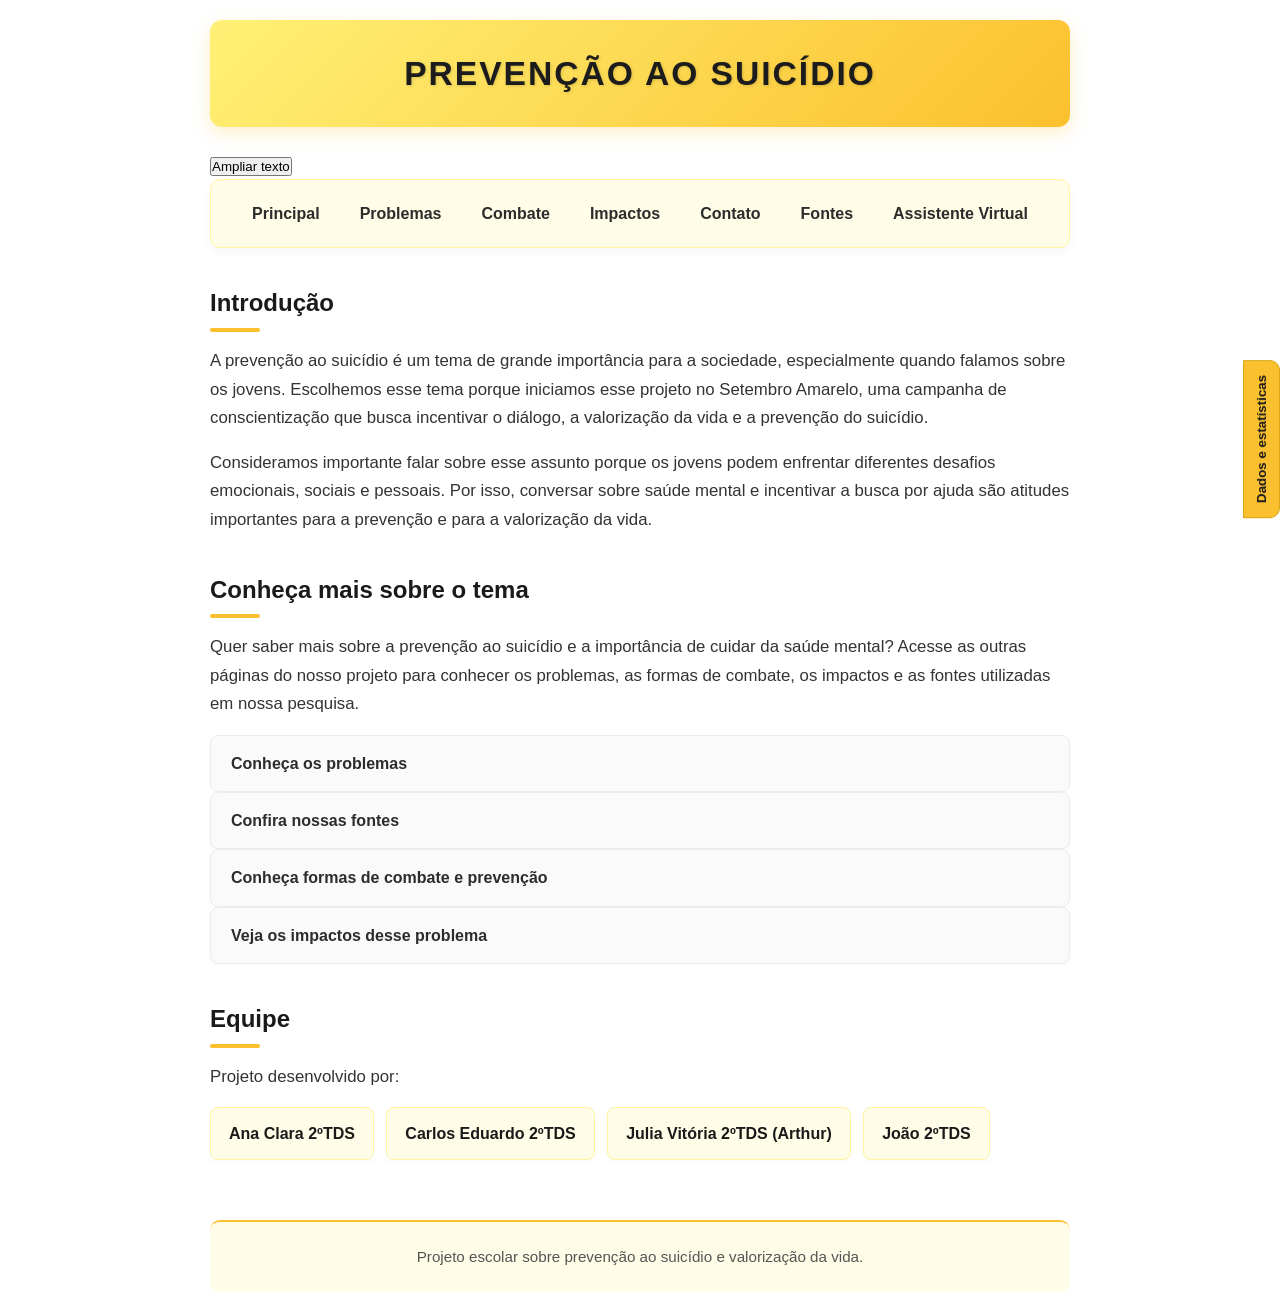
<file: index.html>
<!DOCTYPE html>
<html lang="pt-br">

<head>
    <meta charset="UTF-8">
    <meta name="viewport" content="width=device-width, initial-scale=1.0">
    <title>PREVENÇÃO AO SUICÍDIO</title>
    <link rel="stylesheet" href="style.css">
    <script src="interacoes.js" defer> </script>
    <script src="assistente.js" defer></script>
    <link rel="styleheet" href="assistente.css">
    

</head>

<body>

    <!-- 1 - NOME DO NOSSO PROJETO -->
    <h1>PREVENÇÃO AO SUICÍDIO</h1>


    <button type="button" id="botao-fonte"
            aria-pressed="false">
            Ampliar texto
        </button>

        
    <!-- MENU DE NAVEGAÇÃO -->
    <nav>
        <ul>
    <a href="index.html">Principal</a>
    <a href="problema.html">Problemas</a>
    <a href="combate.html">Combate</a>
    <a href="impactos.html">Impactos</a>
    <a href="contato.html">Contato</a>
    <a href="fontes.html">Fontes</a>
    <a href="assistente.html"> Assistente Virtual </a>
        </ul>
    </nav>

 
    <h2>Introdução</h2>
    <p>
        A prevenção ao suicídio é um tema de grande importância para a sociedade,
        especialmente quando falamos sobre os jovens. Escolhemos esse tema porque
        iniciamos esse projeto no Setembro Amarelo, uma campanha de conscientização
        que busca incentivar o diálogo, a valorização da vida e a prevenção do suicídio.
    </p>

    <p>
        Consideramos importante falar sobre esse assunto porque os jovens podem
        enfrentar diferentes desafios emocionais, sociais e pessoais. Por isso,
        conversar sobre saúde mental e incentivar a busca por ajuda são atitudes
        importantes para a prevenção e para a valorização da vida.
    </p>


    <!-- 3- CHAMADA PARA CONHECER AS OUTRAS PÁGINAS -->
   
    <h2>Conheça mais sobre o tema</h2>

    <p>
        Quer saber mais sobre a prevenção ao suicídio e a importância
        de cuidar da saúde mental? Acesse as outras páginas do nosso
        projeto para conhecer os problemas, as formas de combate,
        os impactos e as fontes utilizadas em nossa pesquisa.
    </p>

    <ul>
        <li>
            <a href="problema.html">Conheça os problemas</a>
        </li>
        <li>
            <a href="fontes.html">Confira nossas fontes</a>
        </li>
        <li>
            <a href="combate.html">Conheça formas de combate e prevenção</a>
        </li>
        <li>
            <a href="impactos.html">Veja os impactos desse problema</a>
        </li>
    </ul>


   <!-- 4 - IDENTIFICAÇÃO DA EQUIPE -->

    <h2>Equipe</h2>
    <p>Projeto desenvolvido por:</p>
    <ul>
        <li>Ana Clara 2ºTDS </li>
        <li>Carlos Eduardo 2ºTDS</li>
        <li>Julia Vitória 2ºTDS (Arthur)</li>
        <li>João 2ºTDS</li>
    </ul>

    <button type="button" id="abrir-dados"
        aria-expanded="false"
        aria-controls="painel-dados">
    Dados e estatísticas
</button>

<div id="local-dados"></div>


    <!-- RODAPÉ -->
    <footer>
        <p>
            Projeto escolar sobre prevenção ao suicídio e valorização da vida.
        </p>
    </footer>


</body>
</html>
</file>
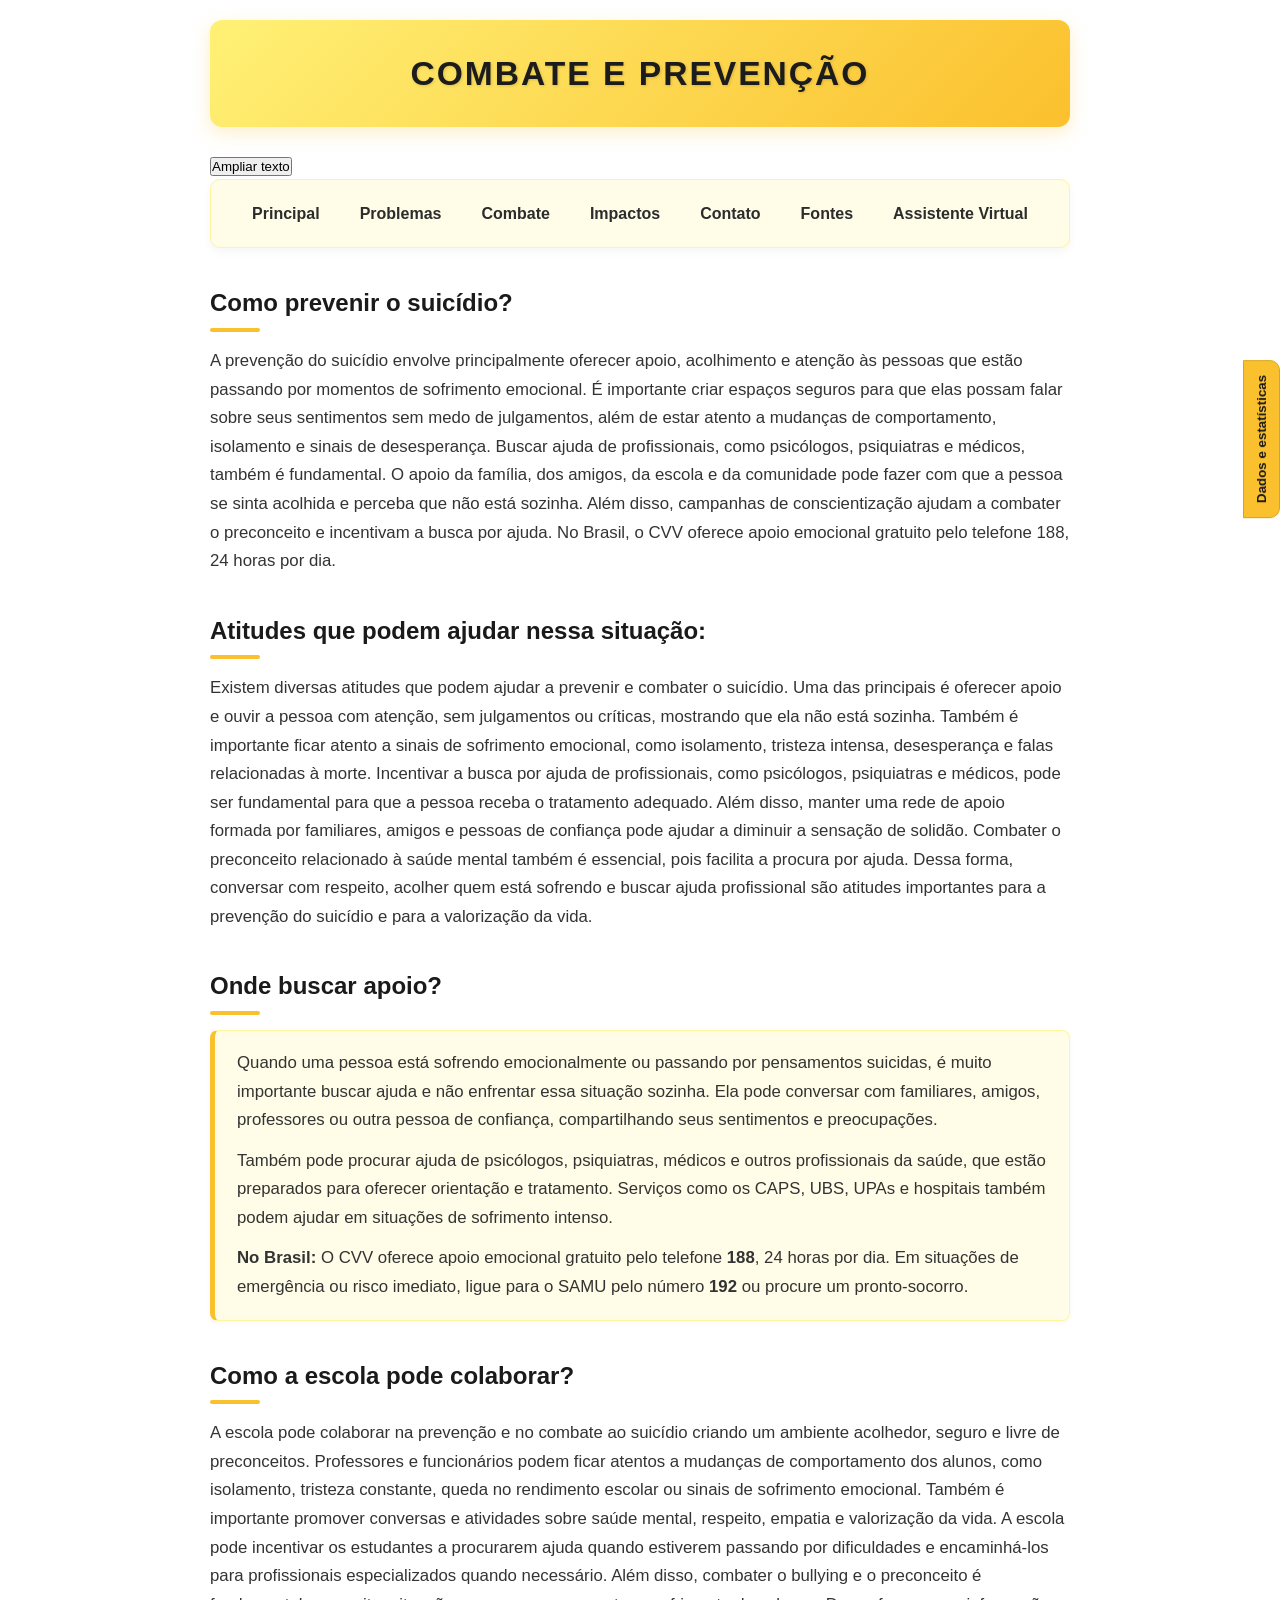
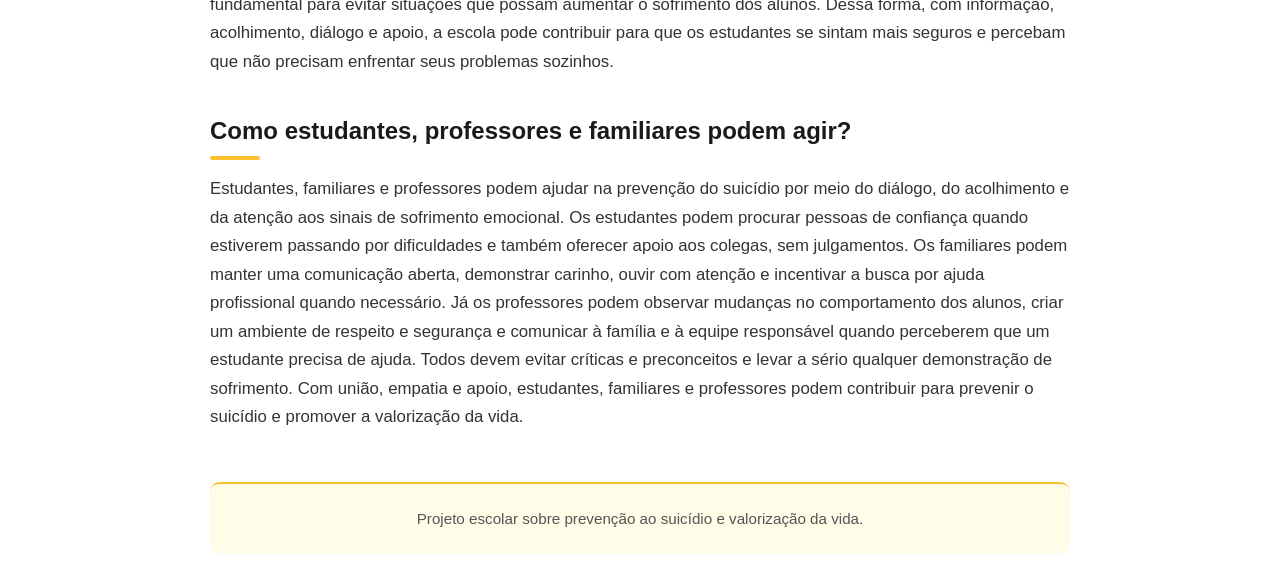
<file: combate.html>
<!DOCTYPE html>
<html lang="pt-br">

<head>
    <meta charset="UTF-8">
    <meta name="viewport" content="width=device-width, initial-scale=1.0">
    <title>Combate e Prevenção - Prevenção ao Suicídio</title>
    <link rel="stylesheet" href="style.css">
    <script src="interacoes.js" defer> </script>
</head>

<body>

    <!-- TÍTULO PRINCIPAL -->
    <h1>COMBATE E PREVENÇÃO</h1>

    <button type="button" id="botao-fonte"
            aria-pressed="false">
            Ampliar texto
        </button>
        
    <!-- MENU DE NAVEGAÇÃO -->
    <nav>
        <ul>
            <a href="index.html">Principal</a>
    <a href="problema.html">Problemas</a>
    <a href="combate.html">Combate</a>
    <a href="impactos.html">Impactos</a>
    <a href="contato.html">Contato</a>
    <a href="fontes.html">Fontes</a>
    <a href="assistente.html"> Assistente Virtual </a>
        </ul>
    </nav>

    <!-- 1. FORMAS DE PREVENÇÃO -->
    <h2>Como prevenir o suicídio?</h2>
    <p>
        A prevenção do suicídio envolve principalmente oferecer apoio, acolhimento e
        atenção às pessoas que estão passando por momentos de sofrimento emocional. 
        É importante criar espaços seguros para que elas possam falar sobre seus sentimentos sem medo de julgamentos, 
        além de estar atento a mudanças de comportamento, isolamento e sinais de desesperança.
        Buscar ajuda de profissionais, como psicólogos, psiquiatras e médicos, também é fundamental. 
        O apoio da família, dos amigos, da escola e da comunidade pode fazer com que a pessoa se sinta acolhida e perceba que não está
        sozinha. Além disso, campanhas de conscientização ajudam a combater o preconceito e incentivam a busca por ajuda. No Brasil, 
        o CVV oferece apoio emocional gratuito pelo telefone 188, 24 horas por dia.
    </p>

    <!-- 2. ATITUDES QUE PODEM AJUDAR -->
    <h2>Atitudes que podem ajudar nessa situação:</h2>
    <p>
        Existem diversas atitudes que podem ajudar a prevenir e combater o suicídio. 
        Uma das principais é oferecer apoio e ouvir a pessoa com atenção, sem julgamentos ou críticas, mostrando que ela não está sozinha. 
        Também é importante ficar atento a sinais de sofrimento emocional, como isolamento, tristeza intensa, desesperança e falas relacionadas 
        à morte. Incentivar a busca por ajuda de profissionais, como psicólogos, psiquiatras e médicos, pode ser fundamental para que a pessoa 
        receba o tratamento adequado. Além disso, manter uma rede de apoio formada por familiares, amigos e pessoas de confiança pode ajudar a 
        diminuir a sensação de solidão. Combater o preconceito relacionado à saúde mental também é essencial, pois facilita a procura por ajuda. 
        Dessa forma, conversar com respeito, acolher quem está sofrendo e buscar ajuda profissional são atitudes importantes para a 
        prevenção do suicídio e para a valorização da vida.
    </p>

    <!-- 4. ONDE BUSCAR APOIO? -->
    <h2>Onde buscar apoio?</h2>
    <div class="destaque-box">
        <p>
            Quando uma pessoa está sofrendo emocionalmente ou passando por pensamentos suicidas, é muito importante buscar ajuda e não enfrentar 
            essa situação sozinha. Ela pode conversar com familiares, amigos, professores ou outra pessoa de confiança, 
            compartilhando seus sentimentos e preocupações.
        </p>
        <p>
            Também pode procurar ajuda de psicólogos, psiquiatras, médicos e outros profissionais da saúde, que estão preparados para oferecer orientação e tratamento. Serviços como os CAPS, UBS, UPAs e hospitais também podem ajudar em situações de sofrimento intenso.
        </p>
        <p>
            <strong>No Brasil:</strong> O CVV oferece apoio emocional gratuito pelo telefone <strong>188</strong>, 24 horas por dia. Em situações de emergência ou risco imediato, ligue para o SAMU pelo número <strong>192</strong> ou procure um pronto-socorro.
        </p>
    </div>

    <!-- 5. COMO A ESCOLA PODE COLABORAR? -->
    <h2>Como a escola pode colaborar?</h2>
    <p>
        A escola pode colaborar na prevenção e no combate ao suicídio criando um ambiente acolhedor, seguro e livre de preconceitos.
        Professores e funcionários podem ficar atentos a mudanças de comportamento dos alunos, como isolamento, tristeza constante, queda 
        no rendimento escolar ou sinais de sofrimento emocional. Também é importante promover conversas e atividades sobre saúde mental,
        respeito, empatia e valorização da vida. A escola pode incentivar os estudantes a procurarem ajuda quando estiverem passando 
        por dificuldades e encaminhá-los para profissionais especializados quando necessário. Além disso, combater o bullying e o 
        preconceito é fundamental para evitar situações que possam aumentar o sofrimento dos alunos. Dessa forma, com informação, 
        acolhimento, diálogo e apoio, a escola pode contribuir para que os estudantes se sintam mais seguros e percebam que não 
        precisam enfrentar seus problemas sozinhos.
    </p>

    <!-- 6. COMO ESTUDANTES, FAMÍLIAS ETC PODEM AGIR -->
    <h2>Como estudantes, professores e familiares podem agir?</h2>
    <p>
        Estudantes, familiares e professores podem ajudar na prevenção do suicídio por meio do diálogo,
        do acolhimento e da atenção aos sinais de sofrimento emocional. Os estudantes podem procurar pessoas de confiança quando estiverem
        passando por dificuldades e também oferecer apoio aos colegas, sem julgamentos. Os familiares podem manter uma comunicação aberta, 
        demonstrar carinho, ouvir com atenção e incentivar a busca por ajuda profissional quando necessário. Já os professores podem observar
        mudanças no comportamento dos alunos, criar um ambiente de respeito e segurança e comunicar à família e à equipe responsável quando 
        perceberem que um estudante precisa de ajuda. Todos devem evitar críticas e preconceitos e levar a sério qualquer 
        demonstração de sofrimento. Com união, empatia e apoio, estudantes, familiares e professores podem contribuir para prevenir o suicídio e promover a valorização da vida.
    </p>

    
    <button type="button" id="abrir-dados"
        aria-expanded="false"
        aria-controls="painel-dados">
    Dados e estatísticas
</button>

<div id="local-dados"></div>

    <!-- RODAPÉ -->
    <footer>
        <p>Projeto escolar sobre prevenção ao suicídio e valorização da vida.</p>
    </footer>

</body>
</html>
</file>
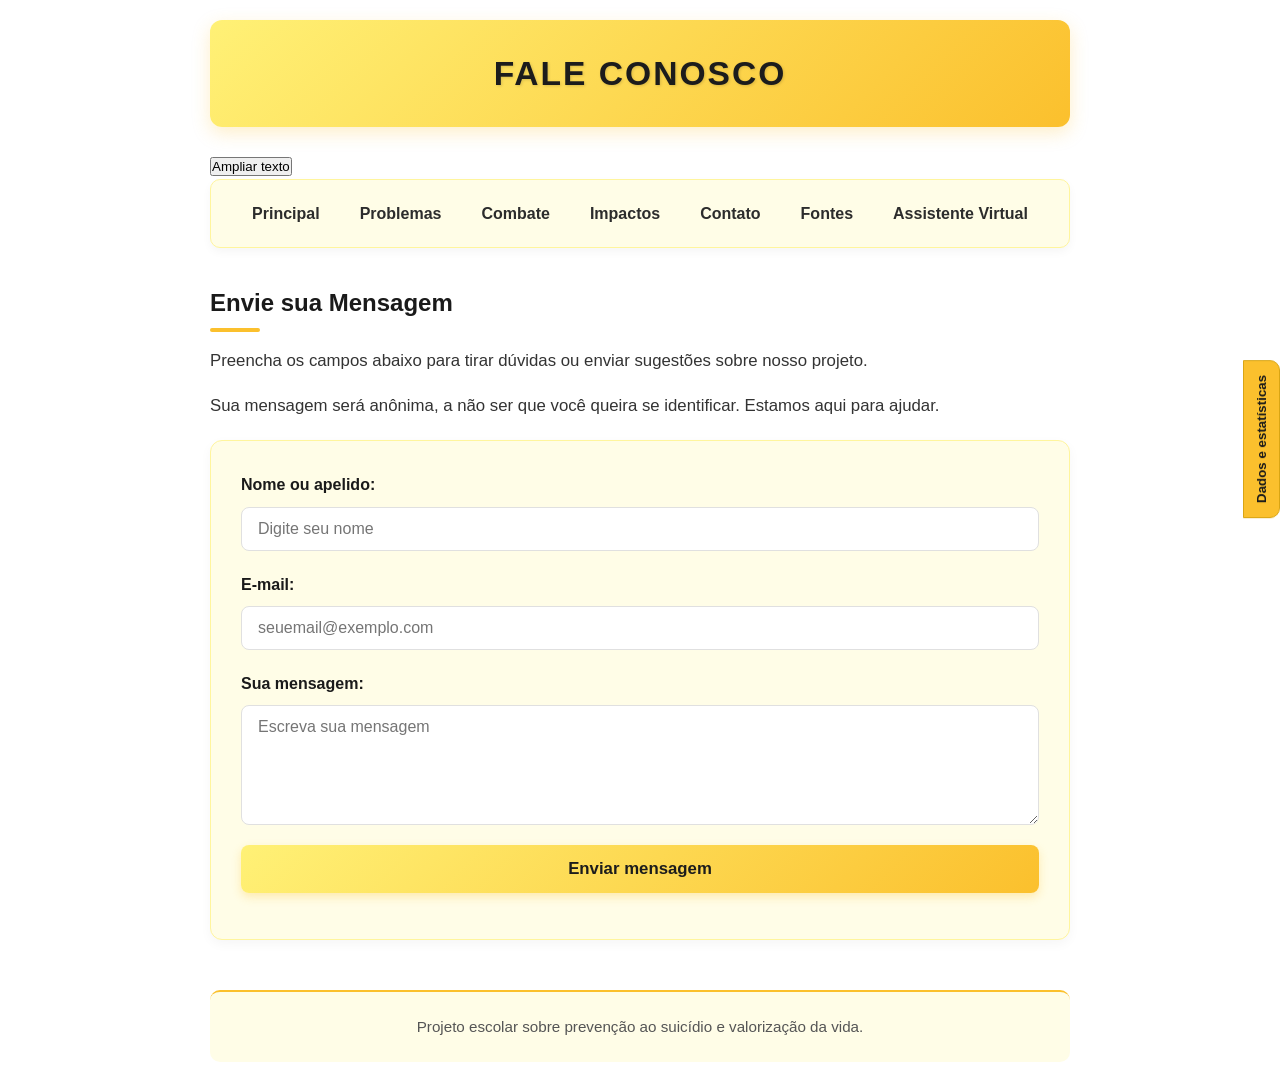
<file: contato.html>
<!DOCTYPE html>
<html lang="pt-br">

<head>
    <meta charset="UTF-8">
    <meta name="viewport" content="width=device-width, initial-scale=1.0">

    <title>Contato - Prevenção ao Suicídio</title>

    <link rel="stylesheet" href="style.css">
    <script src="interacoes.js" defer></script>
</head>

<body>

    <!-- CABEÇALHO -->
    <header>
        <h1>FALE CONOSCO</h1>

        <!-- BOTÃO DE ACESSIBILIDADE -->
        <button type="button" id="botao-fonte"
            aria-pressed="false">
            Ampliar texto
        </button>
    </header>

    <!-- MENU DE NAVEGAÇÃO -->
    <nav>
        <ul>
             <a href="index.html">Principal</a>
    <a href="problema.html">Problemas</a>
    <a href="combate.html">Combate</a>
    <a href="impactos.html">Impactos</a>
    <a href="contato.html">Contato</a>
    <a href="fontes.html">Fontes</a>
    <a href="assistente.html"> Assistente Virtual </a>
        </ul>
    </nav>

 
<!DOCTYPE html>
<html lang="pt-br">

<head>
    <meta charset="UTF-8">
    <meta name="viewport" content="width=device-width, initial-scale=1.0">

    <title>Contato - Prevenção ao Suicídio</title>

    <link rel="stylesheet" href="style.css">
    <script src="interacoes.js" defer></script>
</head>

<body>

    <!-- CONTEÚDO PRINCIPAL -->
    <main>

        <h2>Envie sua Mensagem</h2>

        <p>
            Preencha os campos abaixo para tirar dúvidas
            ou enviar sugestões sobre nosso projeto.
        </p>

        <p>
            Sua mensagem será anônima, a não ser que
            você queira se identificar. Estamos aqui para ajudar.
        </p>

        <!-- FORMULÁRIO DE CONTATO -->
        <form id="form-contato"
            class="formulario-contato"
            action="contato.php"
            method="POST">

            <div class="campo">
                <label for="nome">Nome ou apelido:</label>

                <input
                    type="text"
                    id="nome"
                    name="nome"
                    placeholder="Digite seu nome"
                    maxlength="80"
                    required>
            </div>

            <div class="campo">
                <label for="email">E-mail:</label>

                <input
                    type="email"
                    id="email"
                    name="email"
                    placeholder="seuemail@exemplo.com"
                    required>
            </div>

            <div class="campo">
                <label for="mensagem">Sua mensagem:</label>

                <textarea
                    id="mensagem"
                    name="mensagem"
                    rows="5"
                    maxlength="1000"
                    placeholder="Escreva sua mensagem"
                    required></textarea>
            </div>

            <!-- BOTÃO DE ENVIO -->
            <button type="submit" class="botao-enviar">
                Enviar mensagem
            </button>

            <!-- RESULTADO DO ENVIO -->
            <p
                id="resultado-contato"
                role="status"
                aria-live="polite">
            </p>

        </form>

    </main>

    <!-- BOTÃO DE DADOS E ESTATÍSTICAS -->
    <button type="button" id="abrir-dados"
        aria-expanded="false"
        aria-controls="painel-dados">

        Dados e estatísticas

    </button>

    <div id="local-dados"></div>

    <!-- RODAPÉ -->
    <footer>
        <p>
            Projeto escolar sobre prevenção ao suicídio
            e valorização da vida.
        </p>
    </footer>

</body>
</html>
</file>
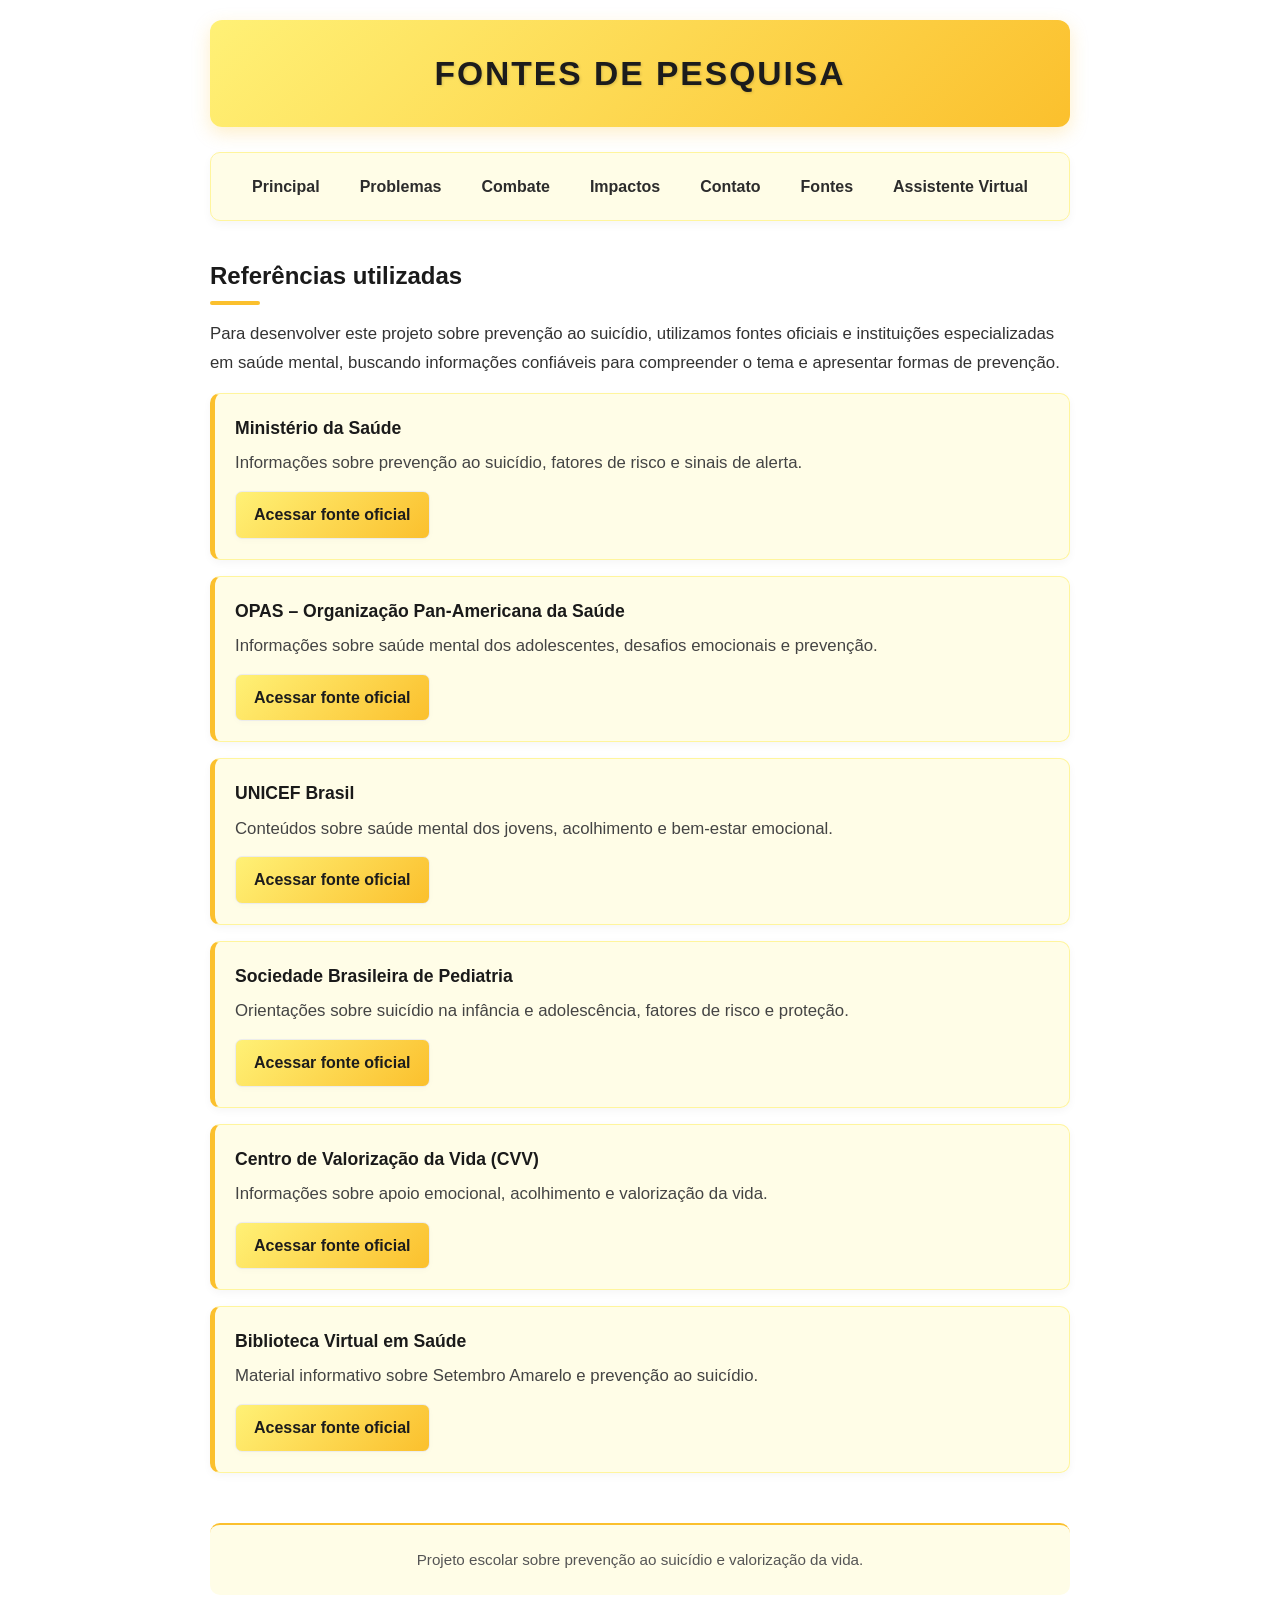
<file: fontes.html>
<!DOCTYPE html>
<html lang="pt-br">

<head>
    <meta charset="UTF-8">
    <meta name="viewport" content="width=device-width, initial-scale=1.0">
    <title>FONTES DE PESQUISA</title>
    <link rel="stylesheet" href="style.css">
</head>

<body>

    <h1>Fontes de pesquisa</h1>

    <!-- MENU DE NAVEGAÇÃO -->
    <nav>
        <ul>
            <a href="index.html">Principal</a>
    <a href="problema.html">Problemas</a>
    <a href="combate.html">Combate</a>
    <a href="impactos.html">Impactos</a>
    <a href="contato.html">Contato</a>
    <a href="fontes.html">Fontes</a>
    <a href="assistente.html"> Assistente Virtual </a>
        </ul>
    </nav>

    <h2>Referências utilizadas</h2>

    <p>
        Para desenvolver este projeto sobre prevenção ao suicídio,
        utilizamos fontes oficiais e instituições especializadas
        em saúde mental, buscando informações confiáveis para
        compreender o tema e apresentar formas de prevenção.
    </p>

    <ul class="cards-lista">

        <li>
            <strong>Ministério da Saúde</strong>
            <p>
                Informações sobre prevenção ao suicídio,
                fatores de risco e sinais de alerta.
            </p>
            <a href="https://www.gov.br/saude/pt-br/assuntos/saude-de-a-a-z/s/suicidio-prevencao"
               target="_blank" rel="noopener noreferrer">
                Acessar fonte oficial
            </a>
        </li>

        <li>
            <strong>OPAS – Organização Pan-Americana da Saúde</strong>
            <p>
                Informações sobre saúde mental dos adolescentes,
                desafios emocionais e prevenção.
            </p>
            <a href="https://www.paho.org/pt/topicos/saude-mental-dos-adolescentes"
               target="_blank" rel="noopener noreferrer">
                Acessar fonte oficial
            </a>
        </li>

        <li>
            <strong>UNICEF Brasil</strong>
            <p>
                Conteúdos sobre saúde mental dos jovens,
                acolhimento e bem-estar emocional.
            </p>
            <a href="https://www.unicef.org/brazil/saude-mental-de-adolescentes"
               target="_blank" rel="noopener noreferrer">
                Acessar fonte oficial
            </a>
        </li>

        <li>
            <strong>Sociedade Brasileira de Pediatria</strong>
            <p>
                Orientações sobre suicídio na infância e adolescência,
                fatores de risco e proteção.
            </p>
            <a href="https://www.sbp.com.br/pediatria-para-familias/medicina-do-adolescente/duvidas-sobre-suicidio-na-infancia-e-adolescencia/"
               target="_blank" rel="noopener noreferrer">
                Acessar fonte oficial
            </a>
        </li>

        <li>
            <strong>Centro de Valorização da Vida (CVV)</strong>
            <p>
                Informações sobre apoio emocional,
                acolhimento e valorização da vida.
            </p>
            <a href="https://www.cvv.org.br/"
               target="_blank" rel="noopener noreferrer">
                Acessar fonte oficial
            </a>
        </li>

        <li>
            <strong>Biblioteca Virtual em Saúde</strong>
            <p>
                Material informativo sobre Setembro Amarelo
                e prevenção ao suicídio.
            </p>
            <a href="https://bvsms.saude.gov.br/setembro-amarelo-e-dia-mundial-de-prevencao-ao-suicidio-10-9/"
               target="_blank" rel="noopener noreferrer">
                Acessar fonte oficial
            </a>
        </li>

    </ul>

    <!-- RODAPÉ -->
    <footer>
        <p>
            Projeto escolar sobre prevenção ao suicídio
            e valorização da vida.
        </p>
    </footer>

</body>
</html>
</file>
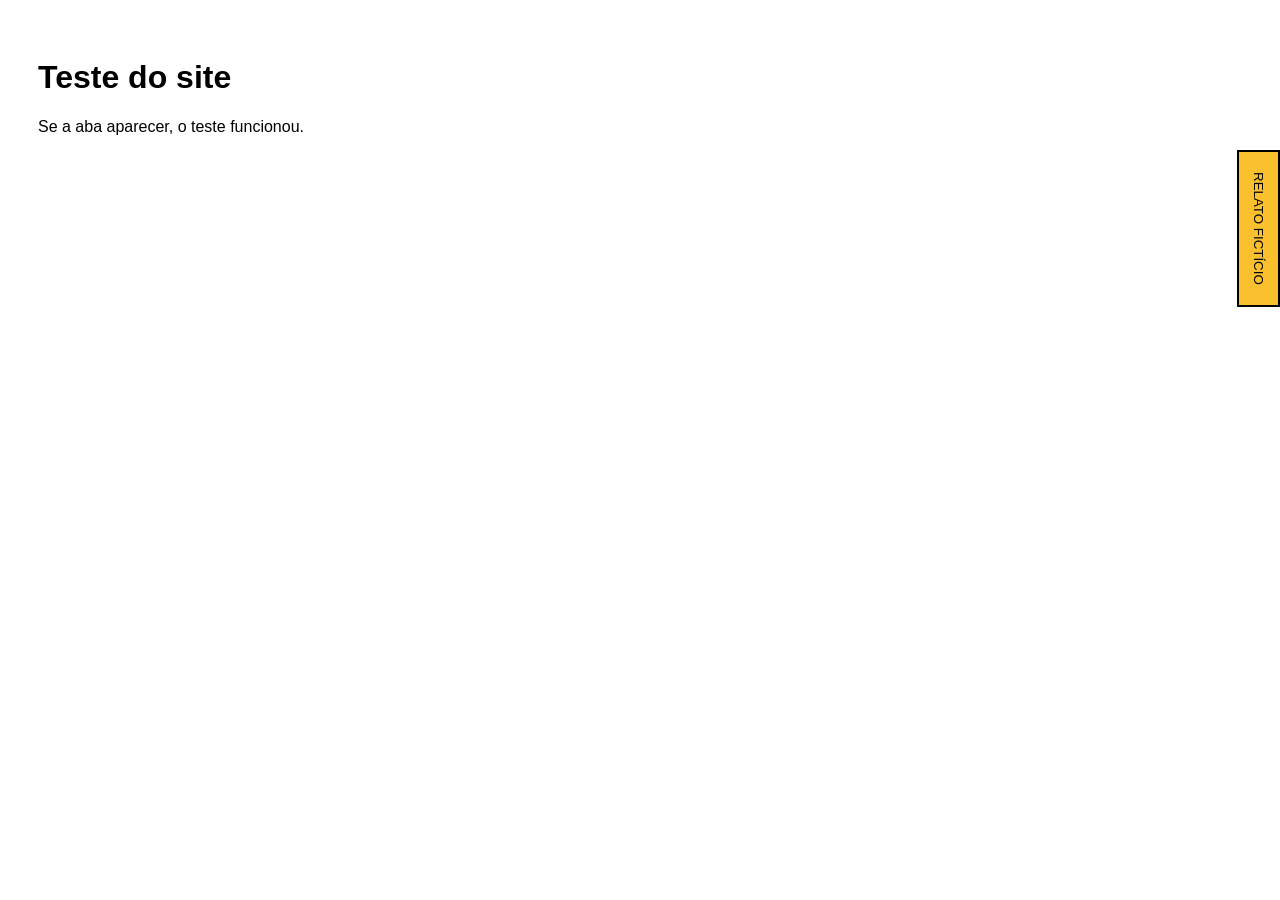
<file: formulariofic.html>
<!DOCTYPE html>
<html lang="pt-br">
<head>
    <meta charset="UTF-8">
    <title>Teste da aba amarela</title>
    <style>
        body {
            font-family: Arial, sans-serif;
            padding: 30px;
        }

        #aba {
            position: fixed;
            top: 150px;
            right: 0;
            z-index: 99999;
            padding: 20px 12px;
            background: #fbc02d;
            color: black;
            border: 2px solid black;
            writing-mode: vertical-rl;
            cursor: pointer;
        }
    </style>
</head>
<body>

    <h1>Teste do site</h1>
    <p>Se a aba aparecer, o teste funcionou.</p>

    <button id="aba" onclick="alert('A aba está funcionando!')">
        RELATO FICTÍCIO
    </button>

</body>
</html>
</file>
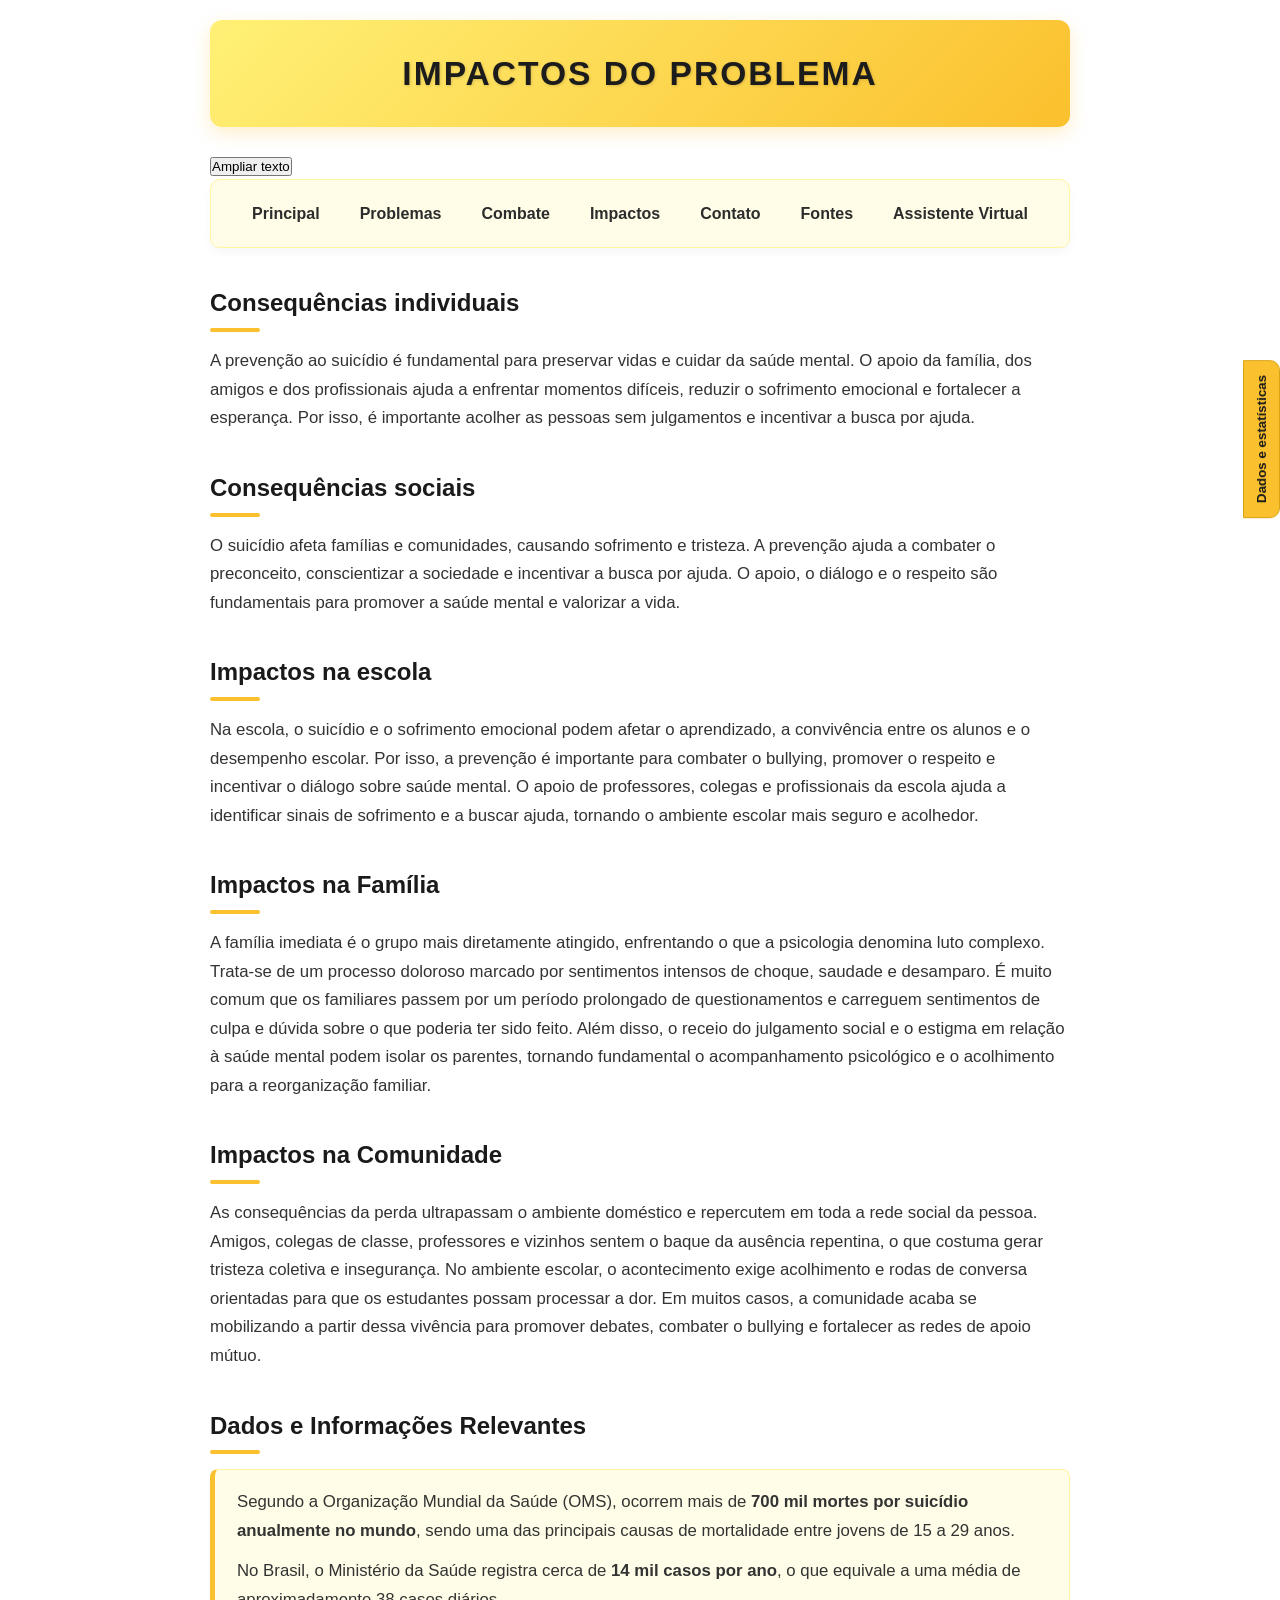
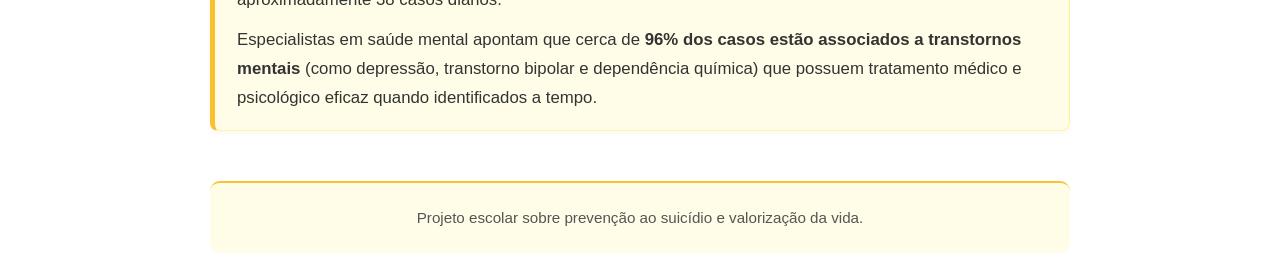
<file: impactos.html>
<!DOCTYPE html>
<html lang="pt-br">

<head>
    <meta charset="UTF-8">
    <meta name="viewport" content="width=device-width, initial-scale=1.0">
    <title>Impactos - Prevenção ao Suicídio</title>
    <link rel="stylesheet" href="style.css">
    <script src="interacoes.js" defer> </script>
</head>

<body>

    <!-- TÍTULO PRINCIPAL -->
    <h1>IMPACTOS DO PROBLEMA</h1>
    
    <button type="button" id="botao-fonte"
            aria-pressed="false">
            Ampliar texto
        </button>


    <!-- MENU DE NAVEGAÇÃO -->
    <nav>
        <ul>
             <a href="index.html">Principal</a>
    <a href="problema.html">Problemas</a>
    <a href="combate.html">Combate</a>
    <a href="impactos.html">Impactos</a>
    <a href="contato.html">Contato</a>
    <a href="fontes.html">Fontes</a>
    <a href="assistente.html"> Assistente Virtual </a>
        </ul>
    </nav>

    <!-- 1. EM QUEM PODE ATINGIR -->
     <h2>Consequências individuais</h2>
    <p>
        A prevenção ao suicídio é fundamental para preservar vidas e cuidar da saúde mental. O apoio da família, 
        dos amigos e dos profissionais ajuda a enfrentar momentos difíceis, reduzir o sofrimento emocional e fortalecer a esperança. 
        Por isso, é importante acolher as pessoas sem julgamentos e incentivar a busca por ajuda.
    </p>
    <h2>Consequências sociais</h2>
    <p>
        O suicídio afeta famílias e comunidades, causando sofrimento e tristeza. 
        A prevenção ajuda a combater o preconceito, conscientizar a sociedade e incentivar a busca por ajuda. 
        O apoio, o diálogo e o respeito são fundamentais para promover a saúde mental e valorizar a vida.
    </p>
    <h2>Impactos na escola</h2>
    <p>
        Na escola, o suicídio e o sofrimento emocional podem afetar o aprendizado, a convivência entre os alunos e o desempenho escolar. 
        Por isso, a prevenção é importante para combater o bullying, promover o respeito e incentivar o diálogo sobre saúde mental. 
        O apoio de professores, colegas e profissionais da escola ajuda a identificar sinais de sofrimento e a buscar ajuda, 
        tornando o ambiente escolar mais seguro e acolhedor.
    </p>

    <h2>Impactos na Família</h2>
    <p>
        A família imediata é o grupo mais diretamente atingido, enfrentando o que a psicologia denomina luto complexo.
        Trata-se de um processo doloroso marcado por sentimentos intensos de choque, saudade e desamparo. 
        É muito comum que os familiares passem por um período prolongado de questionamentos e carreguem sentimentos de culpa
        e dúvida sobre o que poderia ter sido feito. Além disso, o receio do julgamento social e o estigma
        em relação à saúde mental podem isolar os parentes, tornando fundamental o acompanhamento psicológico e o acolhimento
        para a reorganização familiar.
    </p>

    <!-- 2. EM SOCIEDADE -->
    <h2>Impactos na Comunidade</h2>
    <p>
        As consequências da perda ultrapassam o ambiente doméstico e repercutem em toda a rede social da pessoa. 
        Amigos, colegas de classe, professores e vizinhos sentem o baque da ausência repentina,
        o que costuma gerar tristeza coletiva e insegurança. No ambiente escolar, o acontecimento exige acolhimento
        e rodas de conversa orientadas para que os estudantes possam processar a dor. Em muitos casos, a comunidade acaba se mobilizando
        a partir dessa vivência para promover debates, combater o bullying e fortalecer as redes de apoio mútuo.
    </p>

    <!-- 3. INFORMAÇÕES IMPORTANTES -->
    <h2>Dados e Informações Relevantes</h2>
    <div class="destaque-box">
        <p>
            Segundo a Organização Mundial da Saúde (OMS), ocorrem mais de <strong>700 mil mortes por suicídio anualmente no mundo</strong>, 
            sendo uma das principais causas de mortalidade entre jovens de 15 a 29 anos.
        </p>
        <p>
            No Brasil, o Ministério da Saúde registra cerca de <strong>14 mil casos por ano</strong>, o que equivale a uma média de aproximadamente 38 casos diários.
        </p>
        <p>
            Especialistas em saúde mental apontam que cerca de <strong>96% dos casos estão associados a transtornos mentais</strong> 
            (como depressão, transtorno bipolar e dependência química) que possuem tratamento médico e psicológico eficaz quando identificados a tempo.
        </p>
    </div>

    <button type="button" id="abrir-dados"
        aria-expanded="false"
        aria-controls="painel-dados">
    Dados e estatísticas
</button>

<div id="local-dados"></div>

    <!-- RODAPÉ -->
    <footer>
        <p>Projeto escolar sobre prevenção ao suicídio e valorização da vida.</p>
    </footer>

</body>
</html>
</file>
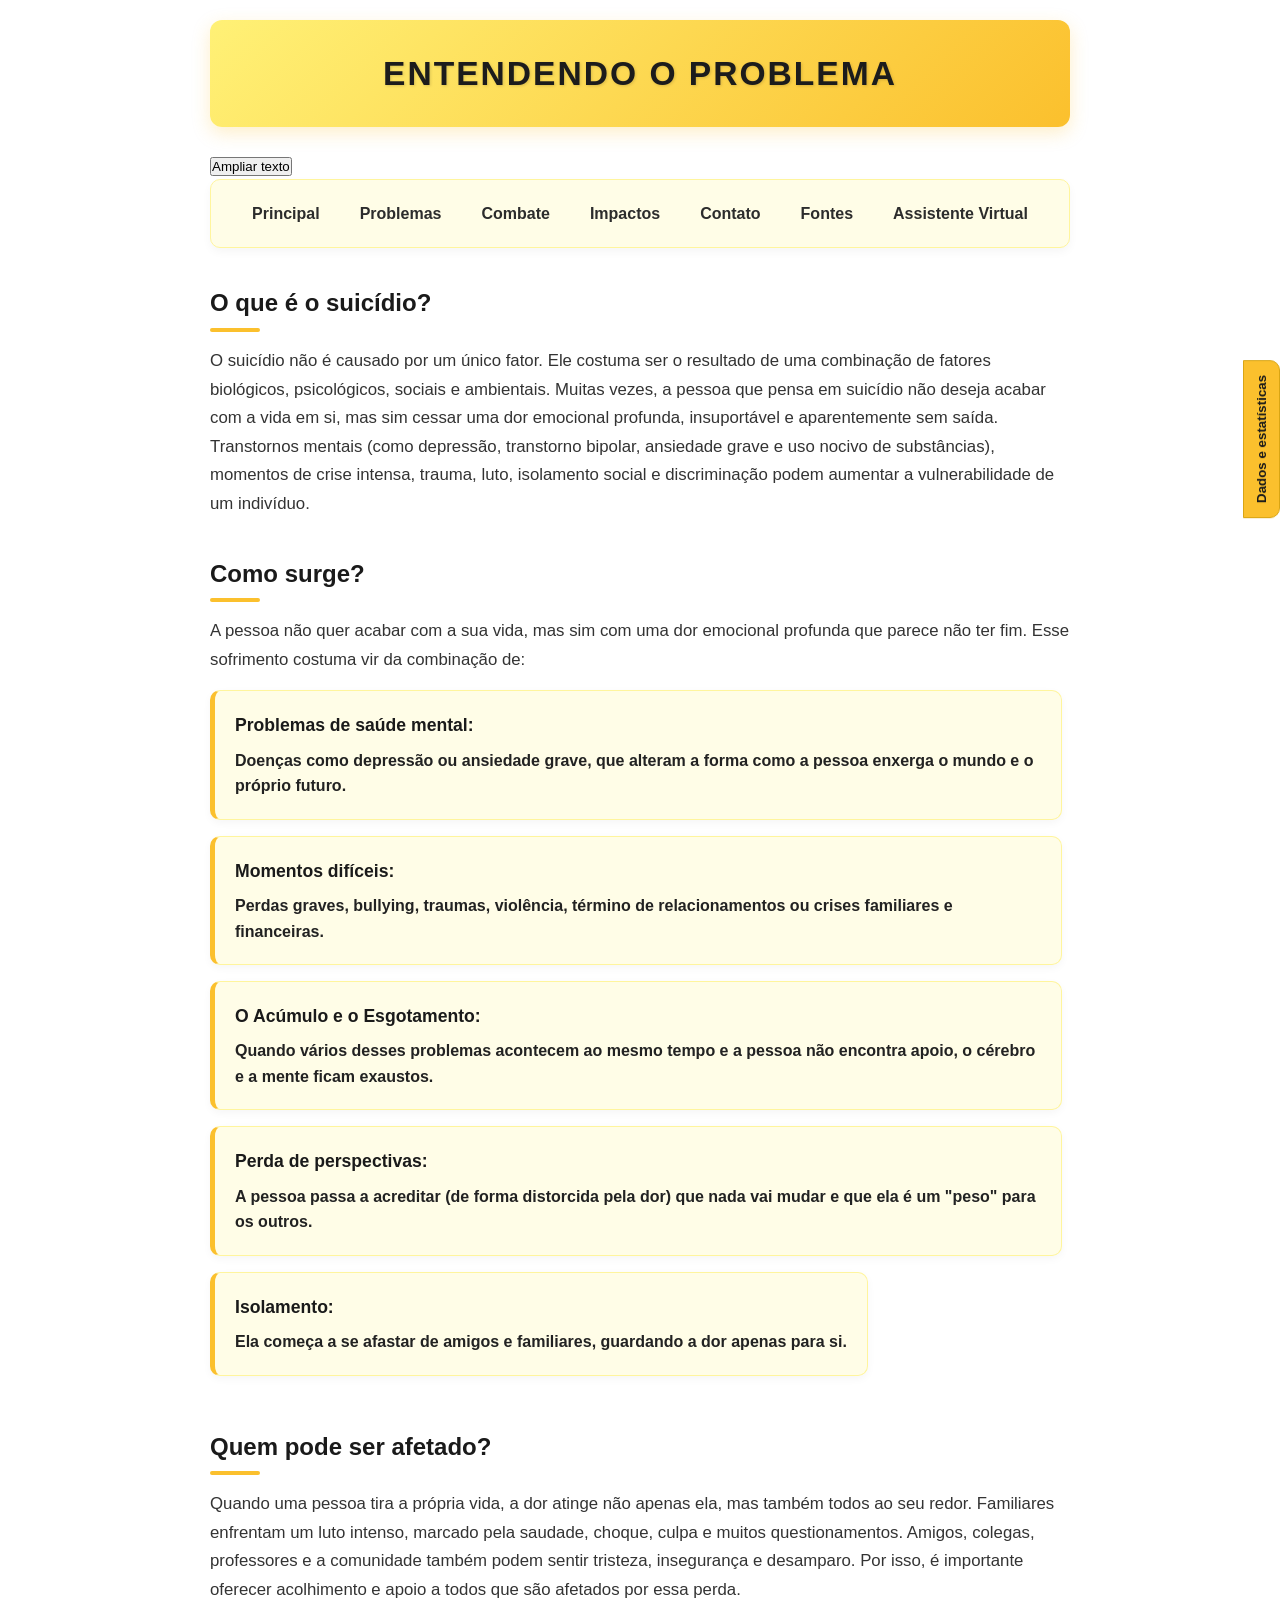
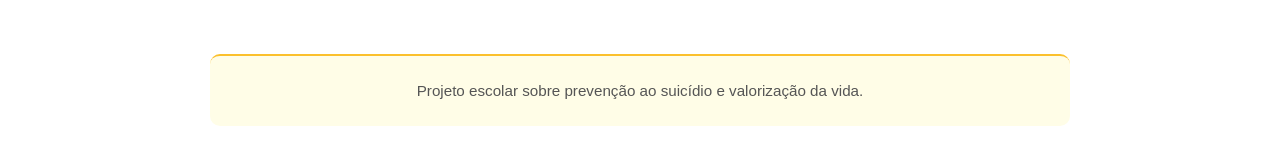
<file: problema.html>
<!DOCTYPE html>
<html lang="pt-br">

<head>
    <meta charset="UTF-8">
    <meta name="viewport" content="width=device-width, initial-scale=1.0">
    <title>Problemas - Prevenção ao Suicídio</title>
    <link rel="stylesheet" href="style.css">
    <script src="interacoes.js" defer> </script>
</head>

<body>

    <!-- TÍTULO PRINCIPAL -->
    <h1>ENTENDENDO O PROBLEMA</h1>

    <button type="button" id="botao-fonte"
            aria-pressed="false">
            Ampliar texto
        </button>


    <!-- MENU DE NAVEGAÇÃO -->
    <nav>
        <ul>
            <a href="index.html">Principal</a>
    <a href="problema.html">Problemas</a>
    <a href="combate.html">Combate</a>
    <a href="impactos.html">Impactos</a>
    <a href="contato.html">Contato</a>
    <a href="fontes.html">Fontes</a>
    <a href="assistente.html"> Assistente Virtual </a>
        </ul>
    </nav>

    <!-- 1. O QUE É O PROBLEMA? -->
    <h2>O que é o suicídio?</h2>
    <p>
        O suicídio não é causado por um único fator. Ele costuma ser o resultado de uma combinação de fatores biológicos, psicológicos, sociais e ambientais.
        Muitas vezes, a pessoa que pensa em suicídio não deseja acabar com a vida em si, mas sim cessar uma dor emocional profunda, insuportável e aparentemente sem saída.
        Transtornos mentais (como depressão, transtorno bipolar, ansiedade grave e uso nocivo de substâncias), momentos de crise intensa, trauma, luto, isolamento social e discriminação podem aumentar a vulnerabilidade de um indivíduo.
    </p>

    <!-- 3. ONDE PODE ACONTECER / COMO SURGE -->
    <h2>Como surge?</h2>
    <p>
        A pessoa não quer acabar com a sua vida, mas sim com uma dor emocional profunda que parece não ter fim. Esse sofrimento costuma vir da combinação de:
    </p>

    <ul class="cards-lista">
        <li>
            <strong>Problemas de saúde mental:</strong> Doenças como depressão ou ansiedade grave, que alteram a forma como a pessoa enxerga o mundo e o próprio futuro.
        </li>
        <li>
            <strong>Momentos difíceis:</strong> Perdas graves, bullying, traumas, violência, término de relacionamentos ou crises familiares e financeiras.
        </li>
        <li>
            <strong>O Acúmulo e o Esgotamento:</strong> Quando vários desses problemas acontecem ao mesmo tempo e a pessoa não encontra apoio, o cérebro e a mente ficam exaustos.
        </li>
        <li>
            <strong>Perda de perspectivas:</strong> A pessoa passa a acreditar (de forma distorcida pela dor) que nada vai mudar e que ela é um "peso" para os outros.
        </li>
        <li>
            <strong>Isolamento:</strong> Ela começa a se afastar de amigos e familiares, guardando a dor apenas para si.
        </li>
    </ul>

    <!-- 4. QUEM PODE SER AFETADO? -->
    <h2>Quem pode ser afetado?</h2>
    <p>
        Quando uma pessoa tira a própria vida, a dor atinge não apenas ela, mas também todos ao seu redor. Familiares enfrentam 
        um luto intenso, marcado pela saudade, choque, culpa e muitos questionamentos. Amigos, colegas, professores e a comunidade 
        também podem sentir tristeza, insegurança e desamparo. Por isso, é importante oferecer acolhimento e apoio a todos que são afetados por essa perda.
    </p>

    <button type="button" id="abrir-dados"
        aria-expanded="false"
        aria-controls="painel-dados">
    Dados e estatísticas
</button>

<div id="local-dados"></div>

    <!-- RODAPÉ -->
    <footer>
        <p>Projeto escolar sobre prevenção ao suicídio e valorização da vida.</p>
    </footer>

</body>
</html>
</file>
<file: style.css>
/* INDEX.HTML  */


/* Reset e configurações gerais */
* {
    margin: 0;
    padding: 0;
    box-sizing: border-box;
}

body {
    font-family: 'Segoe UI', Tahoma, Geneva, Verdana, sans-serif;
    background-color: #ffffff;
    color: #1a1a1a;
    line-height: 1.7;
    max-width: 900px;
    margin: 0 auto;
    padding: 20px;
}

/* Título Principal (H1) - Detalhado e com Sombra */
h1 {
    background: linear-gradient(135deg, #fff176, #fbc02d);
    color: #1c1c1c;
    text-align: center;
    padding: 30px 20px;
    text-transform: uppercase;
    letter-spacing: 2px;
    font-size: 2.3rem;
    font-weight: 800;
    border-radius: 12px;
    margin-bottom: 25px;
  
}

/* Menu de Navegação (<nav>) */
nav {
    background-color: #fffde7;
    border: 1px solid #fff59d;
    border-radius: 10px;
    margin-bottom: 35px;
    padding: 10px;
    box-shadow: 0 4px 10px rgba(0, 0, 0, 0.04);
}

nav ul {
    list-style: none;
    display: flex;
    justify-content: center;
    flex-wrap: wrap;
    gap: 8px;
    padding: 0;
    margin: 0;
}

nav a {
    color: #2c2c2c;
    text-decoration: none;
    font-weight: 600;
    padding: 10px 18px;
    border-radius: 8px;
    transition: all 0.25s ease;
}

nav a:hover {
    background-color: #fbc02d;
    color: #ffffff;
    transform: translateY(-2px);
}

/* Títulos Secundários (H2) */
h2 {
    color: #1a1a1a;
    margin-top: 35px;
    margin-bottom: 15px;
    font-size: 1.5rem;
    position: relative;
    padding-bottom: 8px;
}

h2::after {
    content: '';
    position: absolute;
    bottom: 0;
    left: 0;
    width: 50px;
    height: 4px;
    background-color: #fbc02d;
    border-radius: 2px;
}

/* Parágrafos */
p {
    margin-bottom: 16px;
    color: #333333;
    font-size: 1.05rem;
}

/* Listas Gerais */
ul {
    list-style: none;
    margin-bottom: 25px;
    padding-left: 0;
}

/* Links das outras páginas */
ul li a {
    display: block;
    background-color: #fafafa;
    color: #2c2c2c;
    padding: 14px 20px;
    border-radius: 8px;
    border: 1px solid #ececec;
    text-decoration: none;
    font-weight: 600;
    transition: all 0.25s ease;
    box-shadow: 0 2px 6px rgba(0, 0, 0, 0.02);
}

ul li a:hover {
    background-color: #fffde7;
    border-color: #fff59d;
    color: #000000;
    transform: translateX(5px);
}

/* Estilização para os Integrantes da Equipe */
ul li:not(:has(a)) {
    background-color: #fffde7;
    border: 1px solid #fff59d;
    color: #1a1a1a;
    padding: 12px 18px;
    margin-bottom: 10px;
    border-radius: 8px;
    font-weight: 600;
    display: inline-block;
    margin-right: 8px;
    box-shadow: 0 2px 5px rgba(0, 0, 0, 0.03);
}

/* Rodapé */
footer {
    margin-top: 50px;
    padding: 25px;
    background-color: #fffde7;
    text-align: center;
    border-top: 2px solid #fbc02d;
    border-radius: 10px;
}

footer p {
    color: #555555;
    font-size: 0.95rem;
    margin-bottom: 0;
}





/* PROBLEMAS.HTML:  */
/* Reset e configurações gerais */
* {
    margin: 0;
    padding: 0;
    box-sizing: border-box;
}

body {
    font-family: 'Segoe UI', Tahoma, Geneva, Verdana, sans-serif;
    background-color: #ffffff;
    color: #1a1a1a;
    line-height: 1.7;
    max-width: 900px;
    margin: 0 auto;
    padding: 20px;
}

/* Título Principal (H1) - Amarelo detalhado com Sombra */
h1 {
    background: linear-gradient(135deg, #fff176, #fbc02d);
    color: #1c1c1c;
    text-align: center;
    padding: 25px 20px;
    text-transform: uppercase;
    letter-spacing: 2px;
    font-size: 2.1rem;
    font-weight: 800;
    border-radius: 12px;
    margin-bottom: 25px;
    text-shadow: 1px 1px 3px rgba(0, 0, 0, 0.15);
    box-shadow: 0 6px 18px rgba(251, 192, 45, 0.25);
}

/* Menu de Navegação (<nav> e <ul>) */
nav {
    background-color: #fffde7;
    border: 1px solid #fff59d;
    border-radius: 10px;
    margin-bottom: 35px;
    padding: 10px;
    box-shadow: 0 4px 10px rgba(0, 0, 0, 0.04);
}

nav ul {
    list-style: none;
    display: flex;
    justify-content: center;
    flex-wrap: wrap;
    gap: 8px;
    padding: 0;
    margin: 0;
}

/* Estilo aplicado diretamente nas tags <a> da nav */
nav ul a {
    color: #2c2c2c;
    text-decoration: none;
    font-weight: 600;
    padding: 10px 16px;
    border-radius: 8px;
    transition: all 0.25s ease;
    display: inline-block;
}

nav ul a:hover {
    background-color: #fbc02d;
    color: #ffffff;
    transform: translateY(-2px);
}

/* Títulos Secundários (H2) */
h2 {
    color: #1a1a1a;
    margin-top: 35px;
    margin-bottom: 15px;
    font-size: 1.5rem;
    position: relative;
    padding-bottom: 8px;
}

h2::after {
    content: '';
    position: absolute;
    bottom: 0;
    left: 0;
    width: 50px;
    height: 4px;
    background-color: #fbc02d;
    border-radius: 2px;
}

/* Parágrafos */
p {
    margin-bottom: 16px;
    color: #333333;
    font-size: 1.05rem;
}

/* Cartões de lista do conteúdo */
.cards-lista {
    list-style: none;
    padding: 0;
    margin-bottom: 25px;
}

.cards-lista li {
    background-color: #fffde7;
    border: 1px solid #fff59d;
    color: #222222;
    padding: 14px 18px;
    margin-bottom: 12px;
    border-radius: 8px;
    box-shadow: 0 2px 6px rgba(0, 0, 0, 0.03);
    line-height: 1.6;
}

.cards-lista li strong {
    color: #d84315;
}

/* Rodapé */
footer {
    margin-top: 50px;
    padding: 22px;
    background-color: #fffde7;
    text-align: center;
    border-top: 2px solid #fbc02d;
    border-radius: 10px;
}

footer p {
    color: #555555;
    font-size: 0.95rem;
    margin-bottom: 0;
}





/* COMBATE.HTML  */
/* Reset e configurações gerais */
* {
    margin: 0;
    padding: 0;
    box-sizing: border-box;
}

body {
    font-family: 'Segoe UI', Tahoma, Geneva, Verdana, sans-serif;
    background-color: #ffffff;
    color: #1a1a1a;
    line-height: 1.7;
    max-width: 900px;
    margin: 0 auto;
    padding: 20px;
}

/* Título Principal (H1) - Amarelo detalhado com Sombra */
h1 {
    background: linear-gradient(135deg, #fff176, #fbc02d);
    color: #1c1c1c;
    text-align: center;
    padding: 25px 20px;
    text-transform: uppercase;
    letter-spacing: 2px;
    font-size: 2.1rem;
    font-weight: 800;
    border-radius: 12px;
    margin-bottom: 25px;
    text-shadow: 1px 1px 3px rgba(0, 0, 0, 0.15);
    box-shadow: 0 6px 18px rgba(251, 192, 45, 0.25);
}

/* Menu de Navegação (<nav> e <ul>) */
nav {
    background-color: #fffde7;
    border: 1px solid #fff59d;
    border-radius: 10px;
    margin-bottom: 35px;
    padding: 10px;
    box-shadow: 0 4px 10px rgba(0, 0, 0, 0.04);
}

nav ul {
    list-style: none;
    display: flex;
    justify-content: center;
    flex-wrap: wrap;
    gap: 8px;
    padding: 0;
    margin: 0;
}

nav ul a {
    color: #2c2c2c;
    text-decoration: none;
    font-weight: 600;
    padding: 10px 16px;
    border-radius: 8px;
    transition: all 0.25s ease;
    display: inline-block;
}

nav ul a:hover {
    background-color: #fbc02d;
    color: #ffffff;
    transform: translateY(-2px);
}

/* Títulos Secundários (H2) */
h2 {
    color: #1a1a1a;
    margin-top: 35px;
    margin-bottom: 15px;
    font-size: 1.5rem;
    position: relative;
    padding-bottom: 8px;
}

h2::after {
    content: '';
    position: absolute;
    bottom: 0;
    left: 0;
    width: 50px;
    height: 4px;
    background-color: #fbc02d;
    border-radius: 2px;
}

/* Parágrafos */
p {
    margin-bottom: 16px;
    color: #333333;
    font-size: 1.05rem;
}

/* Bloco de destaque (para Onde Buscar Apoio) */
.destaque-box {
    background-color: #fffde7;
    border: 1px solid #fff59d;
    border-left: 5px solid #fbc02d;
    padding: 18px 22px;
    border-radius: 8px;
    margin-bottom: 25px;
    box-shadow: 0 2px 6px rgba(0, 0, 0, 0.03);
}

.destaque-box p {
    margin-bottom: 10px;
}

.destaque-box p:last-child {
    margin-bottom: 0;
}

/* Cartões de lista para tópicos */
.cards-lista {
    list-style: none;
    padding: 0;
    margin-bottom: 25px;
}

.cards-lista li {
    background-color: #fffde7;
    border: 1px solid #fff59d;
    color: #222222;
    padding: 14px 18px;
    margin-bottom: 12px;
    border-radius: 8px;
    box-shadow: 0 2px 6px rgba(0, 0, 0, 0.03);
    line-height: 1.6;
}

.cards-lista li strong {
    color: #d84315;
}

/* Rodapé */
footer {
    margin-top: 50px;
    padding: 22px;
    background-color: #fffde7;
    text-align: center;
    border-top: 2px solid #fbc02d;
    border-radius: 10px;
}

footer p {
    color: #555555;
    font-size: 0.95rem;
    margin-bottom: 0;
}


/* IMPACTOS.HTML  */
/* Reset e configurações gerais */
* {
    margin: 0;
    padding: 0;
    box-sizing: border-box;
}

body {
    font-family: 'Segoe UI', Tahoma, Geneva, Verdana, sans-serif;
    background-color: #ffffff;
    color: #1a1a1a;
    line-height: 1.7;
    max-width: 900px;
    margin: 0 auto;
    padding: 20px;
}

/* Título Principal (H1) - Amarelo detalhado com Sombra */
h1 {
    background: linear-gradient(135deg, #fff176, #fbc02d);
    color: #1c1c1c;
    text-align: center;
    padding: 25px 20px;
    text-transform: uppercase;
    letter-spacing: 2px;
    font-size: 2.1rem;
    font-weight: 800;
    border-radius: 12px;
    margin-bottom: 25px;
    text-shadow: 1px 1px 3px rgba(0, 0, 0, 0.15);
    box-shadow: 0 6px 18px rgba(251, 192, 45, 0.25);
}

/* Menu de Navegação (<nav> e <ul>) */
nav {
    background-color: #fffde7;
    border: 1px solid #fff59d;
    border-radius: 10px;
    margin-bottom: 35px;
    padding: 10px;
    box-shadow: 0 4px 10px rgba(0, 0, 0, 0.04);
}

nav ul {
    list-style: none;
    display: flex;
    justify-content: center;
    flex-wrap: wrap;
    gap: 8px;
    padding: 0;
    margin: 0;
}

nav ul a {
    color: #2c2c2c;
    text-decoration: none;
    font-weight: 600;
    padding: 10px 16px;
    border-radius: 8px;
    transition: all 0.25s ease;
    display: inline-block;
}

nav ul a:hover {
    background-color: #fbc02d;
    color: #ffffff;
    transform: translateY(-2px);
}

/* Títulos Secundários (H2) */
h2 {
    color: #1a1a1a;
    margin-top: 35px;
    margin-bottom: 15px;
    font-size: 1.5rem;
    position: relative;
    padding-bottom: 8px;
}

h2::after {
    content: '';
    position: absolute;
    bottom: 0;
    left: 0;
    width: 50px;
    height: 4px;
    background-color: #fbc02d;
    border-radius: 2px;
}

/* Parágrafos */
p {
    margin-bottom: 16px;
    color: #333333;
    font-size: 1.05rem;
}

/* Bloco de destaque para dados e informações */
.destaque-box {
    background-color: #fffde7;
    border: 1px solid #fff59d;
    border-left: 5px solid #fbc02d;
    padding: 18px 22px;
    border-radius: 8px;
    margin-bottom: 25px;
    box-shadow: 0 2px 6px rgba(0, 0, 0, 0.03);
}

.destaque-box p {
    margin-bottom: 12px;
}

.destaque-box p:last-child {
    margin-bottom: 0;
}

/* Rodapé */
footer {
    margin-top: 50px;
    padding: 22px;
    background-color: #fffde7;
    text-align: center;
    border-top: 2px solid #fbc02d;
    border-radius: 10px;
}

footer p {
    color: #555555;
    font-size: 0.95rem;
    margin-bottom: 0;
}



/* CONTATO.HTML  */
/* Reset e configurações gerais */
* {
    margin: 0;
    padding: 0;
    box-sizing: border-box;
}

body {
    font-family: 'Segoe UI', Tahoma, Geneva, Verdana, sans-serif;
    background-color: #ffffff;
    color: #1a1a1a;
    line-height: 1.7;
    max-width: 900px;
    margin: 0 auto;
    padding: 20px;
}

/* Título Principal (H1) - Amarelo detalhado com Sombra */
h1 {
    background: linear-gradient(135deg, #fff176, #fbc02d);
    color: #1c1c1c;
    text-align: center;
    padding: 25px 20px;
    text-transform: uppercase;
    letter-spacing: 2px;
    font-size: 2.1rem;
    font-weight: 800;
    border-radius: 12px;
    margin-bottom: 25px;
    text-shadow: 1px 1px 3px rgba(0, 0, 0, 0.15);
    box-shadow: 0 6px 18px rgba(251, 192, 45, 0.25);
}

/* Menu de Navegação (<nav> e <ul>) */
nav {
    background-color: #fffde7;
    border: 1px solid #fff59d;
    border-radius: 10px;
    margin-bottom: 35px;
    padding: 10px;
    box-shadow: 0 4px 10px rgba(0, 0, 0, 0.04);
}

nav ul {
    list-style: none;
    display: flex;
    justify-content: center;
    flex-wrap: wrap;
    gap: 8px;
    padding: 0;
    margin: 0;
}

nav ul a {
    color: #2c2c2c;
    text-decoration: none;
    font-weight: 600;
    padding: 10px 16px;
    border-radius: 8px;
    transition: all 0.25s ease;
    display: inline-block;
}

nav ul a:hover {
    background-color: #fbc02d;
    color: #ffffff;
    transform: translateY(-2px);
}

/* Títulos Secundários (H2) */
h2 {
    color: #1a1a1a;
    margin-top: 35px;
    margin-bottom: 15px;
    font-size: 1.5rem;
    position: relative;
    padding-bottom: 8px;
}

h2::after {
    content: '';
    position: absolute;
    bottom: 0;
    left: 0;
    width: 50px;
    height: 4px;
    background-color: #fbc02d;
    border-radius: 2px;
}

/* Parágrafos */
p {
    margin-bottom: 16px;
    color: #333333;
    font-size: 1.05rem;
}

/* ESTILIZAÇÃO DO FORMULÁRIO DE CONTATO */
.formulario-contato {
    background-color: #fffde7;
    border: 1px solid #fff59d;
    padding: 30px;
    border-radius: 12px;
    box-shadow: 0 4px 12px rgba(0, 0, 0, 0.04);
    margin-top: 20px;
    margin-bottom: 30px;
}

.campo {
    margin-bottom: 20px;
    display: flex;
    flex-direction: column;
}

.campo label {
    font-weight: 600;
    color: #1a1a1a;
    margin-bottom: 8px;
    font-size: 1rem;
}

.campo input,
.campo textarea {
    padding: 12px 16px;
    border: 1px solid #e0e0e0;
    border-radius: 8px;
    font-size: 1rem;
    font-family: inherit;
    background-color: #ffffff;
    color: #1a1a1a;
    transition: border-color 0.25s ease, box-shadow 0.25s ease;
    outline: none;
}

.campo input:focus,
.campo textarea:focus {
    border-color: #fbc02d;
    box-shadow: 0 0 0 3px rgba(251, 192, 45, 0.25);
}

.campo textarea {
    resize: vertical;
    min-height: 120px;
}

/* Botão de Enviar */
.botao-enviar {
    background: linear-gradient(135deg, #fff176, #fbc02d);
    color: #1c1c1c;
    border: none;
    padding: 14px 28px;
    font-size: 1.05rem;
    font-weight: 700;
    border-radius: 8px;
    cursor: pointer;
    transition: all 0.25s ease;
    box-shadow: 0 4px 10px rgba(251, 192, 45, 0.3);
    width: 100%;
}

.botao-enviar:hover {
    background: #fbc02d;
    color: #ffffff;
    transform: translateY(-2px);
    box-shadow: 0 6px 14px rgba(251, 192, 45, 0.4);
}

/* Rodapé */
footer {
    margin-top: 50px;
    padding: 22px;
    background-color: #fffde7;
    text-align: center;
    border-top: 2px solid #fbc02d;
    border-radius: 10px;
}

footer p {
    color: #555555;
    font-size: 0.95rem;
    margin-bottom: 0;
}

/* ACESSIBILIDADE: AUMENTAR O TEXTO */
body.fonte-ampliada {
    font-size: 1.2rem;
}

/* MANTÉM OS CAMPOS E BOTÕES RESPONSIVOS */
input,
textarea,
button {
    font-family: inherit;
    max-width: 100%;
    box-sizing: border-box;
}

/* DESTAQUE AO NAVEGAR PELO TECLADO */
button:focus-visible,
input:focus-visible,
textarea:focus-visible,
a:focus-visible {
    outline: 3px solid #174a7e;
    outline-offset: 3px;
}

/* ADAPTAÇÃO PARA CELULARES */
@media (max-width: 600px) {
    body {
        padding: 12px;
    }

    .formulario-contato {
        padding: 18px;
    }

    h1 {
        font-size: 1.6rem;
        padding: 20px 12px;
    }

    nav ul a {
        padding: 10px;
    }
}

/* DADOS.HTML */
#abrir-dados {
    position: fixed;
    right: 0;
    top: 40%;
    z-index: 1000;
    background: #fbc02d;
    color: #1a1a1a;
    border: 1px solid #d9a514;
    border-radius: 10px 0 0 10px;
    padding: 14px 10px;
    font-weight: bold;
    cursor: pointer;
    writing-mode: vertical-rl;
    transform: rotate(180deg);
}

#painel-dados {
    position: fixed;
    top: 0;
    right: 0;
    z-index: 1001;
    width: min(360px, 90vw);
    height: 100vh;
    overflow-y: auto;
    padding: 24px;
    box-sizing: border-box;
    background: #fffde7;
    border-left: 3px solid #fbc02d;
    box-shadow: -5px 0 20px rgba(0, 0, 0, 0.2);
}

#painel-dados[hidden] {
    display: none;
}

#painel-dados article {
    background: white;
    border: 1px solid #fff59d;
    border-radius: 10px;
    padding: 16px;
    margin: 20px 0;
}

#painel-dados h2,
#painel-dados h3 {
    margin: 12px 0;
}

#painel-dados a {
    color: #174a7e;
    font-weight: bold;
}

#fechar-dados {
    display: block;
    margin-left: auto;
    padding: 10px;
    background: #fbc02d;
    border: none;
    border-radius: 6px;
    cursor: pointer;
}

#abrir-dados:focus-visible,
#fechar-dados:focus-visible {
    outline: 3px solid #174a7e;
    outline-offset: 3px;
}

/* FORMULARIOFIC.HTML */
/* ABA DO RELATO: MAIS ACIMA NA LATERAL */
#abrir-relato {
    position: fixed;
    right: 0;
    top: 25%;
    z-index: 9998;
    writing-mode: vertical-rl;
    background: #fbc02d;
    color: #1a1a1a;
    border: 2px solid #d9a514;
    border-right: none;
    border-radius: 10px 0 0 10px;
    padding: 14px 10px;
    font-weight: bold;
    cursor: pointer;
    box-shadow: 0 3px 12px #0003;
}

/* PAINEL DO RELATO */
#painel-relato {
    position: fixed;
    top: 0;
    right: 0;
    z-index: 10000;
    width: min(400px, 90vw);
    height: 100vh;
    overflow-y: auto;
    padding: 24px;
    box-sizing: border-box;
    background: #fffde7;
    border-left: 4px solid #fbc02d;
    box-shadow: -5px 0 20px #0003;
}

#painel-relato[hidden] {
    display: none;
}

#fechar-relato {
    display: block;
    margin-left: auto;
    padding: 10px;
    background: #fbc02d;
    border: none;
    border-radius: 6px;
    cursor: pointer;
}
#abrir-relato {
    position: fixed;
    top: 22%;
    right: 0;
    z-index: 9999;
    background: #fbc02d;
    color: #1a1a1a;
    border: 2px solid #d9a514;
    border-right: none;
    border-radius: 10px 0 0 10px;
    padding: 14px 10px;
    font-weight: bold;
    cursor: pointer;
    writing-mode: vertical-rl;
    box-shadow: 0 3px 12px #0003;
}

#painel-relato {
    position: fixed;
    top: 0;
    right: 0;
    z-index: 10000;
    width: min(400px, 90vw);
    height: 100vh;
    overflow-y: auto;
    padding: 24px;
    box-sizing: border-box;
    background: #fffde7;
    border-left: 4px solid #fbc02d;
    box-shadow: -5px 0 20px #0003;
}

#painel-relato[hidden] {
    display: none;
}

#painel-relato label {
    display: block;
    margin-top: 12px;
    font-weight: bold;
}

#painel-relato input,
#painel-relato select,
#painel-relato textarea {
    display: block;
    width: 100%;
    box-sizing: border-box;
    padding: 10px;
    margin: 6px 0 12px;
    font: inherit;
}

#fechar-relato {
    display: block;
    margin-left: auto;
    padding: 10px;
    background: #fbc02d;
    border: none;
    border-radius: 6px;
    cursor: pointer;
}



/* FONTES.HTML */

/* Cartões das fontes de pesquisa */
.cards-lista {
    list-style: none;
    padding: 0;
    margin-bottom: 30px;
}

.cards-lista li {
    background-color: #fffde7;
    border: 1px solid #fff59d;
    border-left: 5px solid #fbc02d;
    padding: 20px;
    margin-bottom: 16px;
    border-radius: 10px;
    box-shadow: 0 3px 8px rgba(0, 0, 0, 0.04);
    transition: all 0.25s ease;
}

.cards-lista li:hover {
    transform: translateY(-3px);
    box-shadow: 0 5px 12px rgba(0, 0, 0, 0.08);
}

.cards-lista li strong {
    display: block;
    color: #1a1a1a;
    font-size: 1.1rem;
    margin-bottom: 8px;
}

.cards-lista li p {
    color: #444444;
    margin-bottom: 14px;
}

/* Links dentro dos cartões */
.cards-lista li a {
    display: inline-block;
    background: linear-gradient(135deg, #fff176, #fbc02d);
    color: #1c1c1c;
    text-decoration: none;
    font-weight: 700;
    padding: 10px 18px;
    border-radius: 7px;
    transition: all 0.25s ease;
}

.cards-lista li a:hover {
    background: #fbc02d;
    color: #ffffff;
    transform: translateY(-2px);
}

/* Responsividade */
@media (max-width: 600px) {
    .cards-lista li {
        padding: 16px;
    }

    .cards-lista li a {
        display: block;
        text-align: center;
    }
}
</file>
<file: assistente.css>
/* ==========================================
   ACOLHE+ - CHAT CENTRALIZADO NA PÁGINA
========================================== */

/* REMOVE O BOTÃO DE ABRIR */

#abrir-assistente {
    display: none !important;
}

/* MOLDURA PRINCIPAL DO CHAT */

#painel-assistente {
    position: relative;

    display: flex !important;
    flex-direction: column;

    width: 500px;
    max-width: 95%;

    height: 650px;
    max-height: 85vh;

    margin: 35px auto;

    background: #ffffff;

    border: 3px solid #fbc02d;
    border-radius: 20px;

    overflow: hidden;

    box-shadow: 0 8px 30px rgba(0,0,0,0.15);
}

/* CABEÇALHO E ABA DO MENU */

#painel-assistente h2 {
    background: linear-gradient(135deg, #fff176, #fbc02d);

    color: #1a1a1a;

    text-align: center;

    padding: 22px;
    margin: 0;

    font-size: 24px;
}

/* BOTÃO FECHAR */

#fechar-assistente {
    background: #fbc02d;
    color: #1a1a1a;

    border: none;
    border-radius: 8px;

    padding: 8px 14px;

    font-weight: bold;
    cursor: pointer;
}

/* TEXTO DE APRESENTAÇÃO */

#painel-assistente p {
    padding: 12px 18px;
    margin: 0;

    background: #fffde7;

    color: #333333;

    text-align: center;
    line-height: 1.5;
}

/* ÁREA DAS MENSAGENS */

#mensagens-assistente {
    flex: 1;

    display: flex;
    flex-direction: column;

    gap: 12px;

    padding: 18px;

    overflow-y: auto;

    background: #fafafa;
}

/* MENSAGENS */

.mensagem {
    max-width: 85%;

    padding: 12px 16px;

    border-radius: 15px;

    font-size: 15px;
    line-height: 1.5;

    white-space: pre-line;
    overflow-wrap: anywhere;
}

/* MENSAGEM DO ASSISTENTE */

.mensagem.bot {
    align-self: flex-start;

    background: #fff3b0;
    color: #333333;

    border-bottom-left-radius: 4px;
}

/* MENSAGEM DO USUÁRIO */

.mensagem.usuario {
    align-self: flex-end;

    background: #dcedc8;
    color: #26351d;

    border-bottom-right-radius: 4px;
}

/* FORMULÁRIO */

#form-assistente {
    display: flex;

    gap: 10px;

    padding: 15px;

    background: #ffffff;

    border-top: 1px solid #eeeeee;
}

/* CAMPO DE DIGITAÇÃO */

#entrada-assistente {
    flex: 1;
    min-width: 0;

    padding: 13px;

    border: 1px solid #cccccc;
    border-radius: 25px;

    outline: none;

    font-size: 14px;
}

#entrada-assistente:focus {
    border-color: #fbc02d;
    box-shadow: 0 0 5px rgba(251,192,45,0.4);
}

/* BOTÃO ENVIAR */

#form-assistente button {
    padding: 12px 20px;

    border: none;
    border-radius: 25px;

    background: #fbc02d;
    color: #1a1a1a;

    font-weight: bold;
    cursor: pointer;
}

#form-assistente button:hover {
    background: #e5b832;
}

/* BARRA DE ROLAGEM */

#mensagens-assistente::-webkit-scrollbar {
    width: 7px;
}

#mensagens-assistente::-webkit-scrollbar-thumb {
    background: #fbc02d;
    border-radius: 10px;
}

/* CELULARES */

@media (max-width: 600px) {

    #painel-assistente {
        width: 95%;
        height: 600px;
        max-height: 85vh;

        margin: 20px auto;
    }

    .mensagem {
        max-width: 90%;
        font-size: 14px;
    }

    #form-assistente {
        gap: 7px;
        padding: 10px;
    }

    #form-assistente button {
        padding: 10px 14px;
    }
}
</file>
